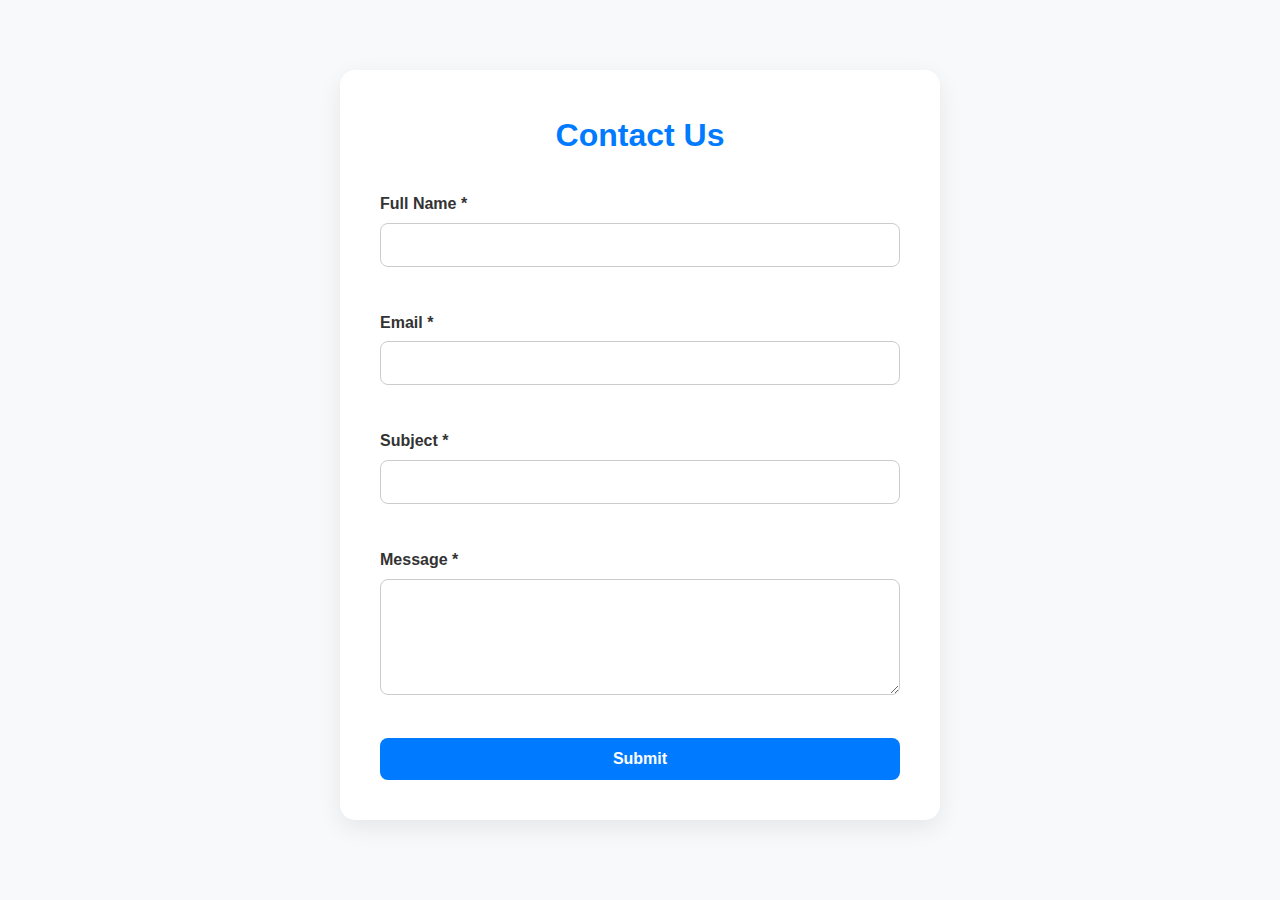
<file: index.html>
<!DOCTYPE html>
<html lang="en">
<head>
    <meta charset="UTF-8">
    <meta name="viewport" content="width=device-width, initial-scale=1.0">
 <link rel="stylesheet" href="index.css">
    <title>Contact page</title>
</head>

<body>
    <main>
        <div class="container">
            <h1>Contact Us</h1>
            <form id="contactForm" novalidate>
                <div class="form-group">
                    <label for="fullName">Full Name *</label>
                    <input 
                        type="text" 
                        id="fullName" 
                        name="fullName"
                        data-testid="test-contact-name"
                        aria-describedby="fullNameError"
                        required
                    >
                    <span id="fullNameError" class="error-message" role="alert" data-testid="test-contact-error-name"></span>
                </div>

                <div class="form-group">
                    <label for="email">Email *</label>
                    <input 
                        type="email" 
                        id="email" 
                        name="email"
                        data-testid="test-contact-email"
                        aria-describedby="emailError"
                        required
                    >
                    <span id="emailError" class="error-message" role="alert" data-testid="test-contact-error-email"></span>
                </div>

                <div class="form-group">
                    <label for="subject">Subject *</label>
                    <input 
                        type="text" 
                        id="subject" 
                        name="subject"
                        data-testid="test-contact-subject"
                        aria-describedby="subjectError"
                        required
                    >
                    <span id="subjectError" class="error-message" role="alert" data-testid="test-contact-error-subject"></span>
                </div>

                <div class="form-group">
                    <label for="message">Message *</label>
                    <textarea 
                        id="message" 
                        name="message"
                        data-testid="test-contact-message"
                        aria-describedby="messageError"
                        rows="5"
                        required
                    ></textarea> 
                    <span id="messageError" class="error-message" role="alert" data-testid="test-contact-error-message"></span>
                </div> 

                <button type="submit" data-testid="test-contact-submit">Submit</button>
            </form>

            <div id="successMessage" class="success-message" data-testid="test-contact-success" role="alert" aria-live="polite"></div>
        </div>
    </main>
  <script src="index.js"></script>
</body>
</html>
</file>
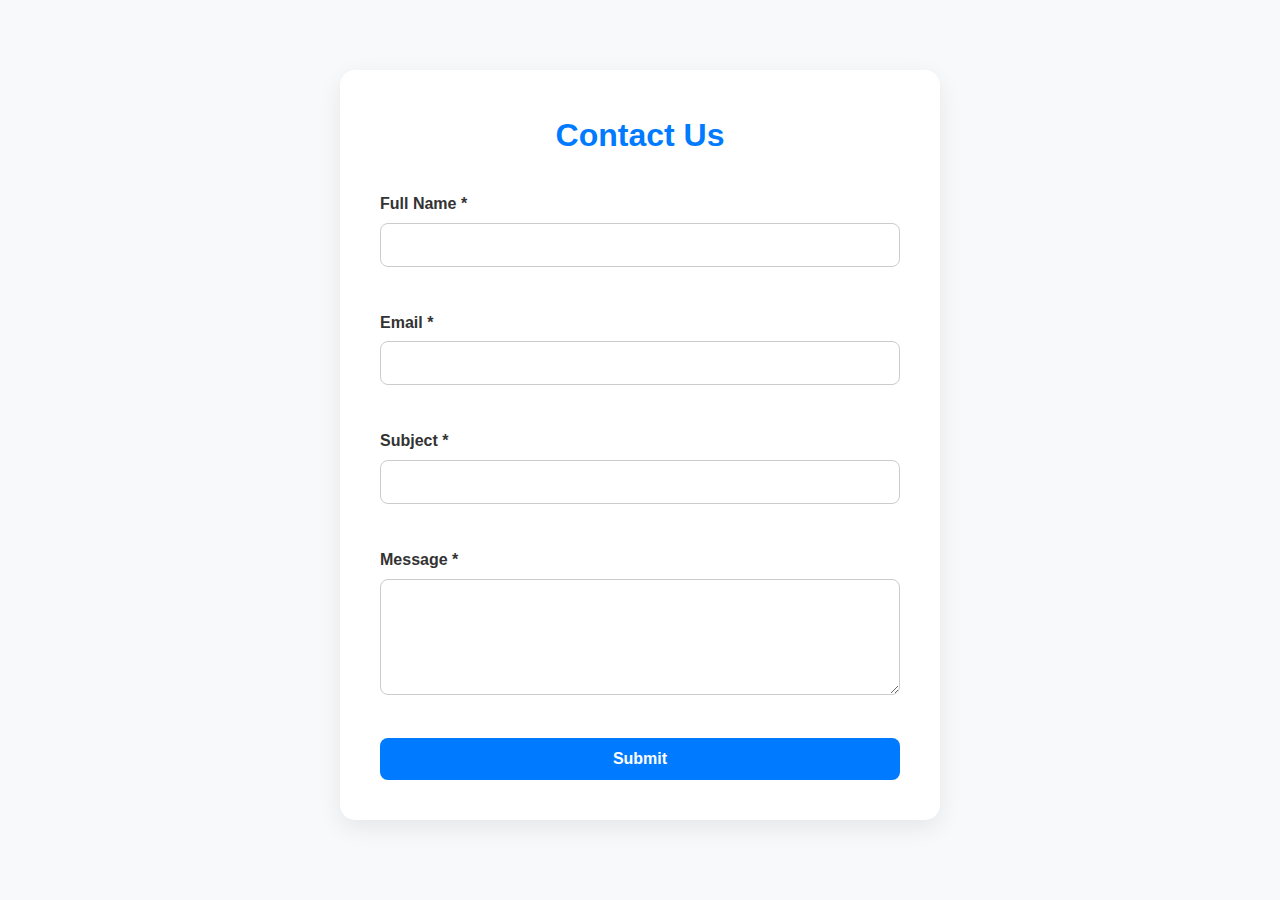
<file: contact.html>
<!DOCTYPE html>
<html lang="en">
<head>
    <meta charset="UTF-8">
    <meta name="viewport" content="width=device-width, initial-scale=1.0">
    <link rel="stylesheet" href="contact.css">
    <title>Contact page</title>
</head>

<body>
    <main>
        <div class="container">
            <h1>Contact Us</h1>
            <form id="contactForm" novalidate>
                <div class="form-group">
                    <label for="fullName">Full Name *</label>
                    <input 
                        type="text" 
                        id="fullName" 
                        name="fullName"
                        data-testid="test-contact-name"
                        aria-describedby="fullNameError"
                        required
                    >
                    <span id="fullNameError" class="error-message" role="alert" data-testid="test-contact-error-name"></span>
                </div>

                <div class="form-group">
                    <label for="email">Email *</label>
                    <input 
                        type="email" 
                        id="email" 
                        name="email"
                        data-testid="test-contact-email"
                        aria-describedby="emailError"
                        required
                    >
                    <span id="emailError" class="error-message" role="alert" data-testid="test-contact-error-email"></span>
                </div>

                <div class="form-group">
                    <label for="subject">Subject *</label>
                    <input 
                        type="text" 
                        id="subject" 
                        name="subject"
                        data-testid="test-contact-subject"
                        aria-describedby="subjectError"
                        required
                    >
                    <span id="subjectError" class="error-message" role="alert" data-testid="test-contact-error-subject"></span>
                </div>

                <div class="form-group">
                    <label for="message">Message *</label>
                    <textarea 
                        id="message" 
                        name="message"
                        data-testid="test-contact-message"
                        aria-describedby="messageError"
                        rows="5"
                        required
                    ></textarea> 
                    <span id="messageError" class="error-message" role="alert" data-testid="test-contact-error-message"></span>
                </div> 

                <button type="submit" data-testid="test-contact-submit">Submit</button>
            </form>

            <div id="successMessage" class="success-message" data-testid="test-contact-success" role="alert" aria-live="polite"></div>
        </div>
    </main>
    <script src="contact.js"></script>
</body>
</html>
</file>
<file: index.css>
* {
  margin: 0;
  padding: 0;
  box-sizing: border-box;
  font-family: 'Poppins', sans-serif;
}

body {
  background: #f8f9fb;
  color: #333;
  line-height: 1.6;
  padding: 20px;
}

.container {
  max-width: 600px;
  margin: 50px auto;
  background: #fff;
  padding: 40px;
  border-radius: 15px;
  box-shadow: 0 8px 25px rgba(0, 0, 0, 0.08);
}

h1 {
  text-align: center;
  font-size: 2rem;
  color: #007bff;
  margin-bottom: 30px;
}


form {
  display: flex;
  flex-direction: column;
  gap: 20px;
}

.form-group {
  display: flex;
  flex-direction: column;
}

label {
  font-weight: 600;
  margin-bottom: 6px;
  color: #333;
}

input,
textarea {
  border: 1.5px solid #ccc;
  border-radius: 8px;
  padding: 12px 14px;
  font-size: 1rem;
  transition: border 0.3s, box-shadow 0.3s;
}

input:focus,
textarea:focus {
  outline: none;
  border-color: #007bff;
  box-shadow: 0 0 5px rgba(0, 123, 255, 0.3);
}


.error-message {
  color: #d9534f;
  font-size: 0.9rem;
  margin-top: 5px;
  min-height: 18px;
}

.success-message {
  margin-top: 20px;
  text-align: center;
  color: #28a745;
  font-weight: 600;
  background: #eafaf0;
  border-radius: 8px;
  padding: 12px;
  display: none;
}

button {
  background: #007bff;
  color: #fff;
  padding: 12px;
  font-size: 1rem;
  font-weight: 600;
  border: none;
  border-radius: 8px;
  cursor: pointer;
  transition: background 0.3s, transform 0.2s;
}

button:hover {
  background: #0056b3;
  transform: translateY(-2px);
}

@media (max-width: 768px) {
  .container {
    padding: 25px;
  }

  h1 {
    font-size: 1.7rem;
  }

  input,
  textarea {
    font-size: 0.95rem;
  }
}
</file>
<file: contact.css>
* {
  margin: 0;
  padding: 0;
  box-sizing: border-box;
  font-family: 'Poppins', sans-serif;
}

body {
  background: #f8f9fb;
  color: #333;
  line-height: 1.6;
  padding: 20px;
}

.container {
  max-width: 600px;
  margin: 50px auto;
  background: #fff;
  padding: 40px;
  border-radius: 15px;
  box-shadow: 0 8px 25px rgba(0, 0, 0, 0.08);
}

h1 {
  text-align: center;
  font-size: 2rem;
  color: #007bff;
  margin-bottom: 30px;
}


form {
  display: flex;
  flex-direction: column;
  gap: 20px;
}

.form-group {
  display: flex;
  flex-direction: column;
}

label {
  font-weight: 600;
  margin-bottom: 6px;
  color: #333;
}

input,
textarea {
  border: 1.5px solid #ccc;
  border-radius: 8px;
  padding: 12px 14px;
  font-size: 1rem;
  transition: border 0.3s, box-shadow 0.3s;
}

input:focus,
textarea:focus {
  outline: none;
  border-color: #007bff;
  box-shadow: 0 0 5px rgba(0, 123, 255, 0.3);
}


.error-message {
  color: #d9534f;
  font-size: 0.9rem;
  margin-top: 5px;
  min-height: 18px;
}

.success-message {
  margin-top: 20px;
  text-align: center;
  color: #28a745;
  font-weight: 600;
  background: #eafaf0;
  border-radius: 8px;
  padding: 12px;
  display: none;
}

button {
  background: #007bff;
  color: #fff;
  padding: 12px;
  font-size: 1rem;
  font-weight: 600;
  border: none;
  border-radius: 8px;
  cursor: pointer;
  transition: background 0.3s, transform 0.2s;
}

button:hover {
  background: #0056b3;
  transform: translateY(-2px);
}

@media (max-width: 768px) {
  .container {
    padding: 25px;
  }

  h1 {
    font-size: 1.7rem;
  }

  input,
  textarea {
    font-size: 0.95rem;
  }
}
</file>
